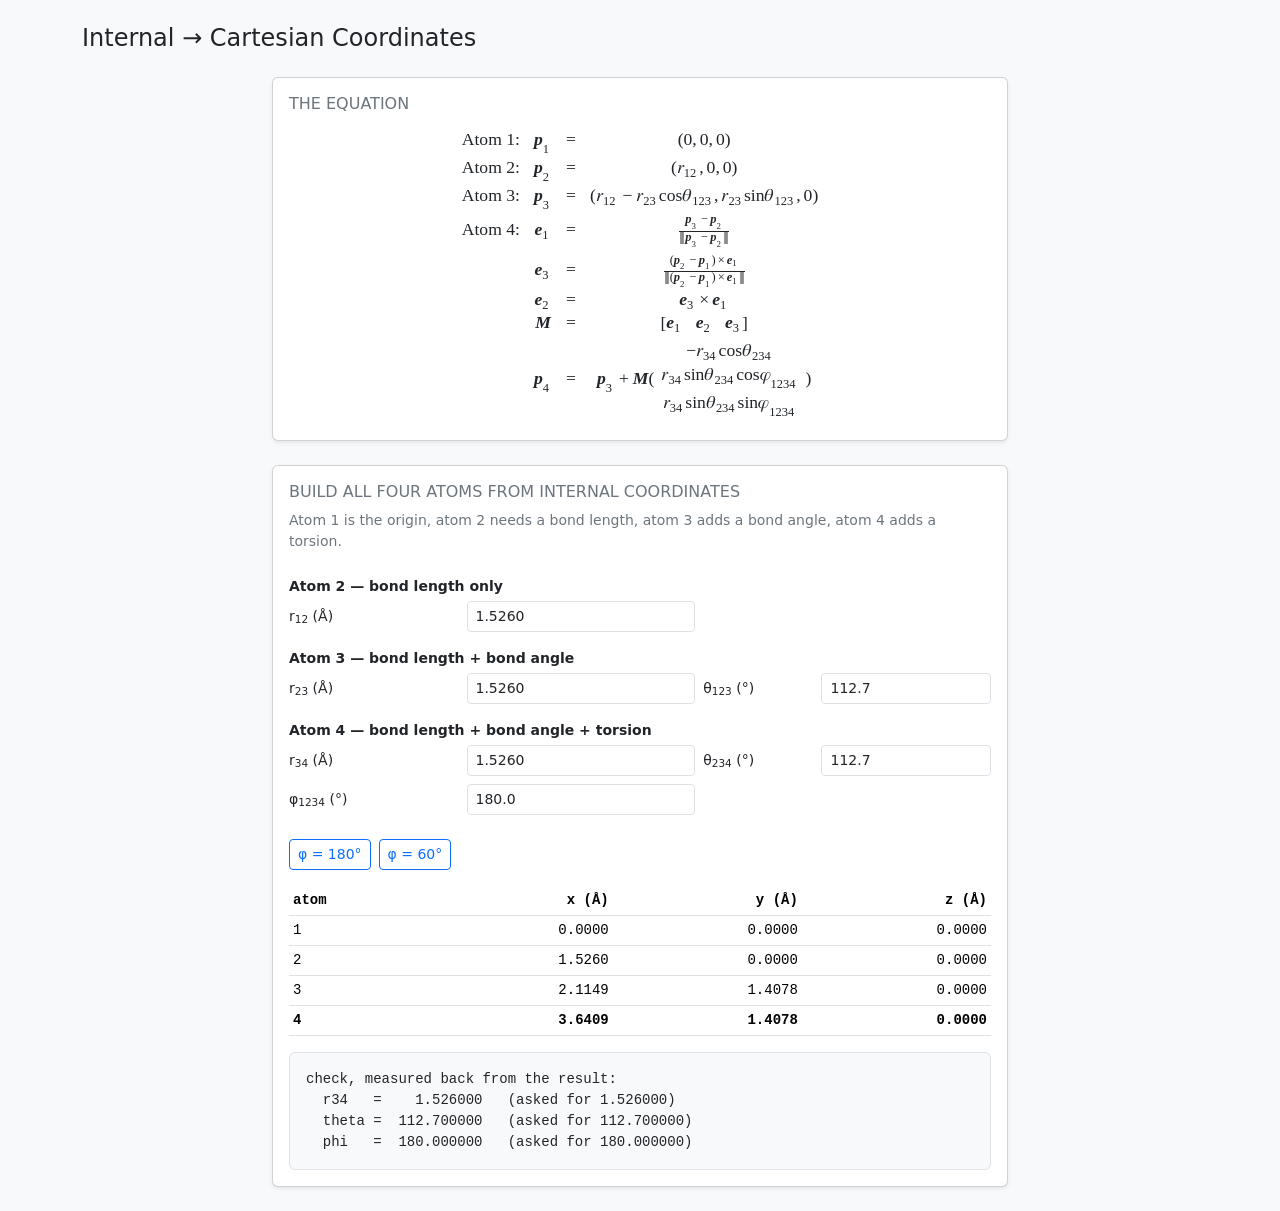
<file: index.html>
<!doctype html>
<html lang="en">

<head>
  <meta charset="utf-8">
  <meta name="viewport" content="width=device-width, initial-scale=1">
  <title>Internal to Cartesian Coordinates</title>
  <link rel="stylesheet" href="bootstrap.min.css">
  <link rel="stylesheet" href="style.css">
</head>

<body class="bg-body-tertiary">
  <div class="container py-4">

    <!-- ============================ header ============================ -->
    <header class="mb-4">
      <h1 class="h4 mb-0">Internal &rarr; Cartesian Coordinates</h1>
    </header>

    <!-- ===================== the equation (native MathML) ===================== -->
    <div class="row justify-content-center mb-4">
      <div class="col-lg-8">
        <div class="card shadow-sm">
          <div class="card-body">
            <h2 class="h6 text-uppercase text-secondary mb-3">The equation</h2>
            <div class="overflow-auto">
              <math display="block">
                <mtable columnspacing="0.6em 0.3em 0.3em" rowspacing="0.65em">
                  <mtr>
                    <mtd columnalign="right">
                      <mtext>Atom&#xA0;1:</mtext>
                    </mtd>
                    <mtd columnalign="right">
                      <msub>
                        <mi class="vec" mathvariant="normal">p</mi>
                        <mn>1</mn>
                      </msub>
                    </mtd>
                    <mtd columnalign="center">
                      <mo>=</mo>
                    </mtd>
                    <mtd columnalign="left">
                      <mrow>
                        <mo>(</mo>
                        <mn>0</mn>
                        <mo>,</mo>
                        <mn>0</mn>
                        <mo>,</mo>
                        <mn>0</mn>
                        <mo>)</mo>
                      </mrow>
                    </mtd>
                  </mtr>
                  <mtr>
                    <mtd columnalign="right">
                      <mtext>Atom&#xA0;2:</mtext>
                    </mtd>
                    <mtd columnalign="right">
                      <msub>
                        <mi class="vec" mathvariant="normal">p</mi>
                        <mn>2</mn>
                      </msub>
                    </mtd>
                    <mtd columnalign="center">
                      <mo>=</mo>
                    </mtd>
                    <mtd columnalign="left">
                      <mrow>
                        <mo>(</mo>
                        <msub>
                          <mi>r</mi>
                          <mn>12</mn>
                        </msub>
                        <mo>,</mo>
                        <mn>0</mn>
                        <mo>,</mo>
                        <mn>0</mn>
                        <mo>)</mo>
                      </mrow>
                    </mtd>
                  </mtr>
                  <mtr>
                    <mtd columnalign="right">
                      <mtext>Atom&#xA0;3:</mtext>
                    </mtd>
                    <mtd columnalign="right">
                      <msub>
                        <mi class="vec" mathvariant="normal">p</mi>
                        <mn>3</mn>
                      </msub>
                    </mtd>
                    <mtd columnalign="center">
                      <mo>=</mo>
                    </mtd>
                    <mtd columnalign="left">
                      <mrow>
                        <mo>(</mo>
                        <msub>
                          <mi>r</mi>
                          <mn>12</mn>
                        </msub>
                        <mo>&#x2212;</mo>
                        <msub>
                          <mi>r</mi>
                          <mn>23</mn>
                        </msub>
                        <mi>cos</mi>
                        <mo>&#x2061;</mo>
                        <msub>
                          <mi>&#x3B8;</mi>
                          <mn>123</mn>
                        </msub>
                        <mo>,</mo>
                        <msub>
                          <mi>r</mi>
                          <mn>23</mn>
                        </msub>
                        <mi>sin</mi>
                        <mo>&#x2061;</mo>
                        <msub>
                          <mi>&#x3B8;</mi>
                          <mn>123</mn>
                        </msub>
                        <mo>,</mo>
                        <mn>0</mn>
                        <mo>)</mo>
                      </mrow>
                    </mtd>
                  </mtr>
                  <mtr>
                    <mtd columnalign="right">
                      <mtext>Atom&#xA0;4:</mtext>
                    </mtd>
                    <mtd columnalign="right">
                      <msub>
                        <mi class="vec" mathvariant="normal">e</mi>
                        <mn>1</mn>
                      </msub>
                    </mtd>
                    <mtd columnalign="center">
                      <mo>=</mo>
                    </mtd>
                    <mtd columnalign="left">
                      <mfrac>
                        <mrow>
                          <msub>
                            <mi class="vec" mathvariant="normal">p</mi>
                            <mn>3</mn>
                          </msub>
                          <mo>&#x2212;</mo>
                          <msub>
                            <mi class="vec" mathvariant="normal">p</mi>
                            <mn>2</mn>
                          </msub>
                        </mrow>
                        <mrow>
                          <mo>&#x2016;</mo>
                          <msub>
                            <mi class="vec" mathvariant="normal">p</mi>
                            <mn>3</mn>
                          </msub>
                          <mo>&#x2212;</mo>
                          <msub>
                            <mi class="vec" mathvariant="normal">p</mi>
                            <mn>2</mn>
                          </msub>
                          <mo>&#x2016;</mo>
                        </mrow>
                      </mfrac>
                    </mtd>
                  </mtr>
                  <mtr>
                    <mtd columnalign="right">
                      <mtext></mtext>
                    </mtd>
                    <mtd columnalign="right">
                      <msub>
                        <mi class="vec" mathvariant="normal">e</mi>
                        <mn>3</mn>
                      </msub>
                    </mtd>
                    <mtd columnalign="center">
                      <mo>=</mo>
                    </mtd>
                    <mtd columnalign="left">
                      <mfrac>
                        <mrow>
                          <mo>(</mo>
                          <msub>
                            <mi class="vec" mathvariant="normal">p</mi>
                            <mn>2</mn>
                          </msub>
                          <mo>&#x2212;</mo>
                          <msub>
                            <mi class="vec" mathvariant="normal">p</mi>
                            <mn>1</mn>
                          </msub>
                          <mo>)</mo>
                          <mo>&#xD7;</mo>
                          <msub>
                            <mi class="vec" mathvariant="normal">e</mi>
                            <mn>1</mn>
                          </msub>
                        </mrow>
                        <mrow>
                          <mo>&#x2016;</mo>
                          <mo>(</mo>
                          <msub>
                            <mi class="vec" mathvariant="normal">p</mi>
                            <mn>2</mn>
                          </msub>
                          <mo>&#x2212;</mo>
                          <msub>
                            <mi class="vec" mathvariant="normal">p</mi>
                            <mn>1</mn>
                          </msub>
                          <mo>)</mo>
                          <mo>&#xD7;</mo>
                          <msub>
                            <mi class="vec" mathvariant="normal">e</mi>
                            <mn>1</mn>
                          </msub>
                          <mo>&#x2016;</mo>
                        </mrow>
                      </mfrac>
                    </mtd>
                  </mtr>
                  <mtr>
                    <mtd columnalign="right">
                      <mtext></mtext>
                    </mtd>
                    <mtd columnalign="right">
                      <msub>
                        <mi class="vec" mathvariant="normal">e</mi>
                        <mn>2</mn>
                      </msub>
                    </mtd>
                    <mtd columnalign="center">
                      <mo>=</mo>
                    </mtd>
                    <mtd columnalign="left">
                      <mrow>
                        <msub>
                          <mi class="vec" mathvariant="normal">e</mi>
                          <mn>3</mn>
                        </msub>
                        <mo>&#xD7;</mo>
                        <msub>
                          <mi class="vec" mathvariant="normal">e</mi>
                          <mn>1</mn>
                        </msub>
                      </mrow>
                    </mtd>
                  </mtr>
                  <mtr>
                    <mtd columnalign="right">
                      <mtext></mtext>
                    </mtd>
                    <mtd columnalign="right">
                      <mi class="vec" mathvariant="normal">M</mi>
                    </mtd>
                    <mtd columnalign="center">
                      <mo>=</mo>
                    </mtd>
                    <mtd columnalign="left">
                      <mrow>
                        <mo>[</mo>
                        <msub>
                          <mi class="vec" mathvariant="normal">e</mi>
                          <mn>1</mn>
                        </msub>
                        <mspace width="0.7em" />
                        <msub>
                          <mi class="vec" mathvariant="normal">e</mi>
                          <mn>2</mn>
                        </msub>
                        <mspace width="0.7em" />
                        <msub>
                          <mi class="vec" mathvariant="normal">e</mi>
                          <mn>3</mn>
                        </msub>
                        <mo>]</mo>
                      </mrow>
                    </mtd>
                  </mtr>
                  <mtr>
                    <mtd columnalign="right">
                      <mtext></mtext>
                    </mtd>
                    <mtd columnalign="right">
                      <msub>
                        <mi class="vec" mathvariant="normal">p</mi>
                        <mn>4</mn>
                      </msub>
                    </mtd>
                    <mtd columnalign="center">
                      <mo>=</mo>
                    </mtd>
                    <mtd columnalign="left">
                      <mrow>
                        <msub>
                          <mi class="vec" mathvariant="normal">p</mi>
                          <mn>3</mn>
                        </msub>
                        <mo>+</mo>
                        <mi class="vec" mathvariant="normal">M</mi>
                        <mo stretchy="true">(</mo>
                        <mtable rowspacing="0.35em">
                          <mtr>
                            <mtd columnalign="left">
                              <mrow>
                                <mo>&#x2212;</mo>
                                <msub>
                                  <mi>r</mi>
                                  <mn>34</mn>
                                </msub>
                                <mi>cos</mi>
                                <mo>&#x2061;</mo>
                                <msub>
                                  <mi>&#x3B8;</mi>
                                  <mn>234</mn>
                                </msub>
                              </mrow>
                            </mtd>
                          </mtr>
                          <mtr>
                            <mtd columnalign="left">
                              <mrow>
                                <msub>
                                  <mi>r</mi>
                                  <mn>34</mn>
                                </msub>
                                <mi>sin</mi>
                                <mo>&#x2061;</mo>
                                <msub>
                                  <mi>&#x3B8;</mi>
                                  <mn>234</mn>
                                </msub>
                                <mi>cos</mi>
                                <mo>&#x2061;</mo>
                                <msub>
                                  <mi>&#x3C6;</mi>
                                  <mn>1234</mn>
                                </msub>
                              </mrow>
                            </mtd>
                          </mtr>
                          <mtr>
                            <mtd columnalign="left">
                              <mrow>
                                <msub>
                                  <mi>r</mi>
                                  <mn>34</mn>
                                </msub>
                                <mi>sin</mi>
                                <mo>&#x2061;</mo>
                                <msub>
                                  <mi>&#x3B8;</mi>
                                  <mn>234</mn>
                                </msub>
                                <mi>sin</mi>
                                <mo>&#x2061;</mo>
                                <msub>
                                  <mi>&#x3C6;</mi>
                                  <mn>1234</mn>
                                </msub>
                              </mrow>
                            </mtd>
                          </mtr>
                        </mtable>
                        <mo stretchy="true">)</mo>
                      </mrow>
                    </mtd>
                  </mtr>
                </mtable>
              </math>
            </div>
          </div>
        </div>
      </div>
    </div>

    <div class="row justify-content-center">
      <div class="col-lg-8">
        <div class="card shadow-sm">
          <div class="card-body">

            <h2 class="h6 text-uppercase text-secondary mb-2">
              Build all four atoms from internal coordinates
            </h2>
            <p class="text-secondary small">
              Atom 1 is the origin, atom 2 needs a bond length, atom 3 adds a bond angle,
              atom 4 adds a torsion.
            </p>

            <p class="fw-semibold small mb-1 mt-4">Atom 2 &mdash; bond length only</p>
            <div class="row g-2 align-items-center">
              <div class="col-4 col-sm-3">
                <label for="r12" class="col-form-label col-form-label-sm">r<sub>12</sub> (&Aring;)</label>
              </div>
              <div class="col-8 col-sm-4">
                <input type="text" inputmode="decimal" class="form-control form-control-sm" id="r12" value="1.5260">
              </div>
            </div>

            <p class="fw-semibold small mb-1 mt-3">Atom 3 &mdash; bond length + bond angle</p>
            <div class="row g-2 align-items-center">
              <div class="col-4 col-sm-3">
                <label for="r23" class="col-form-label col-form-label-sm">r<sub>23</sub> (&Aring;)</label>
              </div>
              <div class="col-8 col-sm-4">
                <input type="text" inputmode="decimal" class="form-control form-control-sm" id="r23" value="1.5260">
              </div>
              <div class="col-4 col-sm-2">
                <label for="a123" class="col-form-label col-form-label-sm">&theta;<sub>123</sub> (&deg;)</label>
              </div>
              <div class="col-8 col-sm-3">
                <input type="text" inputmode="decimal" class="form-control form-control-sm" id="a123" value="112.7">
              </div>
            </div>

            <p class="fw-semibold small mb-1 mt-3">Atom 4 &mdash; bond length + bond angle + torsion</p>
            <div class="row g-2 align-items-center">
              <div class="col-4 col-sm-3">
                <label for="r34" class="col-form-label col-form-label-sm">r<sub>34</sub> (&Aring;)</label>
              </div>
              <div class="col-8 col-sm-4">
                <input type="text" inputmode="decimal" class="form-control form-control-sm" id="r34" value="1.5260">
              </div>
              <div class="col-4 col-sm-2">
                <label for="a234" class="col-form-label col-form-label-sm">&theta;<sub>234</sub> (&deg;)</label>
              </div>
              <div class="col-8 col-sm-3">
                <input type="text" inputmode="decimal" class="form-control form-control-sm" id="a234" value="112.7">
              </div>
              <div class="col-4 col-sm-3">
                <label for="d1234" class="col-form-label col-form-label-sm">&phi;<sub>1234</sub> (&deg;)</label>
              </div>
              <div class="col-8 col-sm-4">
                <input type="text" inputmode="decimal" class="form-control form-control-sm" id="d1234" value="180.0">
              </div>
            </div>

            <div class="d-flex flex-wrap gap-2 mt-4">
              <button type="button" class="btn btn-sm btn-outline-primary" id="anti">&phi; = 180&deg;</button>
              <button type="button" class="btn btn-sm btn-outline-primary" id="gauche">&phi; = 60&deg;</button>
            </div>

            <div id="berr" class="alert alert-danger py-2 px-3 small mt-3 d-none" role="alert"></div>
            <div id="bout"></div>

          </div>
        </div>
      </div>

    </div>
  </div>

  <script src="nerf.js"></script>
  <script src="script.js"></script>
</body>

</html>
</file>
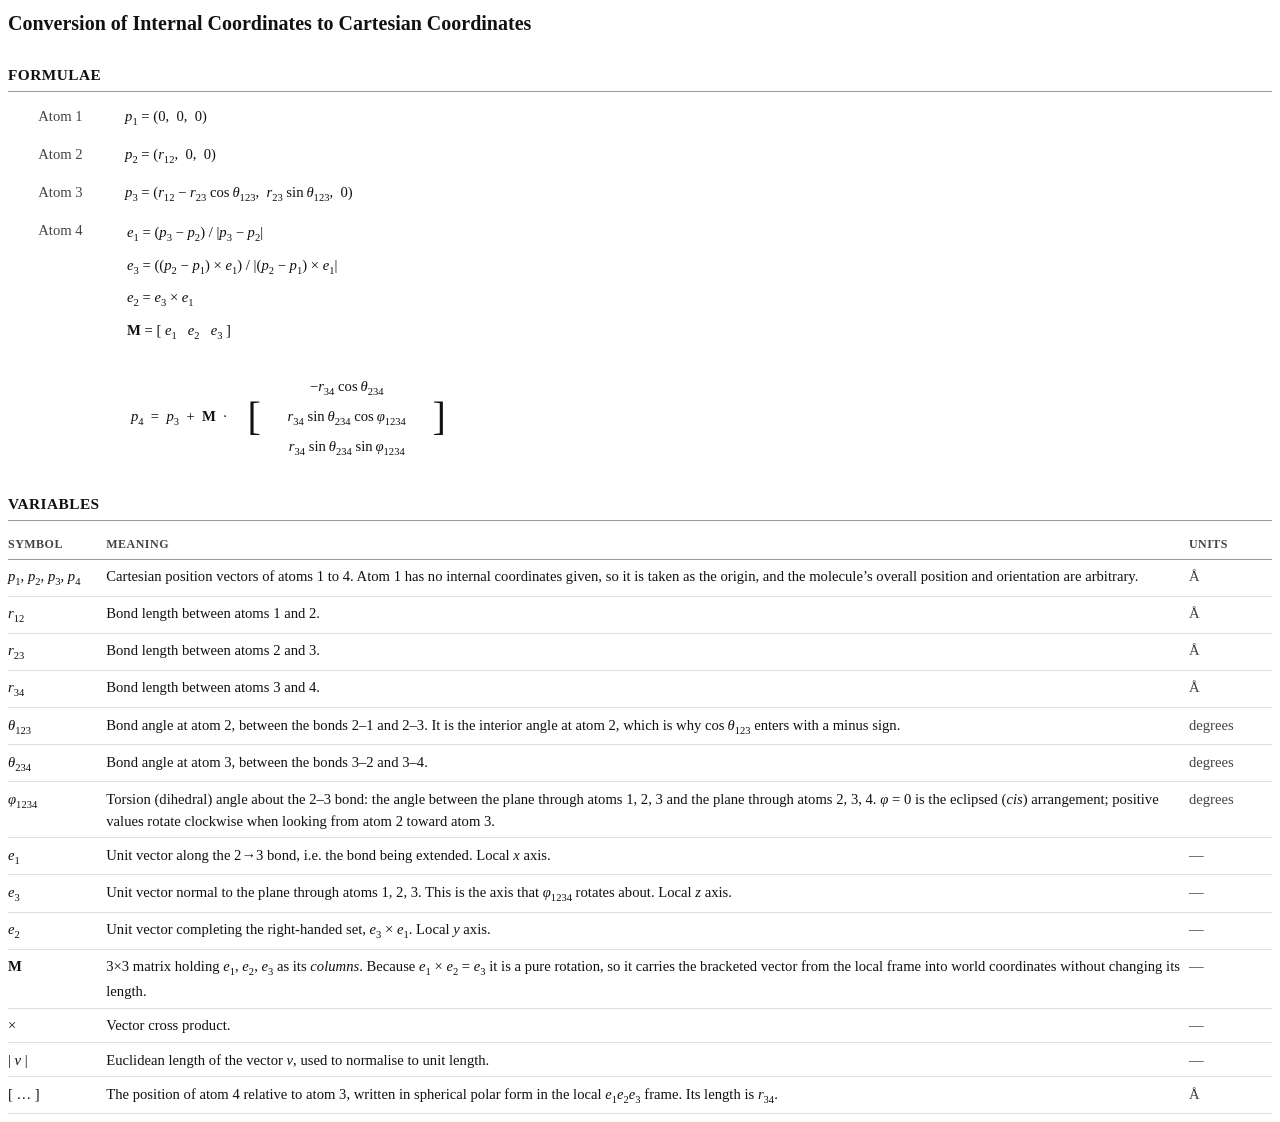
<file: formulae.html>
<!doctype html>
<html>

<head>
    <meta charset="utf-8">
    <style>
        @page {
            size: A4;
            margin: 20mm 22mm;
        }

        body {
            font: 11pt/1.5 "Times New Roman", Times, Georgia, serif;
            color: #111;
        }

        h1 {
            font-size: 15pt;
            margin: 0 0 2mm;
        }

        h2 {
            font-size: 11.5pt;
            margin: 7mm 0 2.5mm;
            padding-bottom: 1mm;
            border-bottom: 0.6pt solid #999;
            letter-spacing: .03em;
            text-transform: uppercase;
        }

        .eq {
            margin: 3.5mm 0 3.5mm 8mm;
        }

        .eq .lbl {
            display: inline-block;
            width: 22mm;
            font-style: normal;
            color: #444;
        }

        i {
            font-style: italic;
        }

        sub {
            font-size: 72%;
        }

        .vec td {
            padding: 0.4mm 2mm;
            text-align: center;
        }

        .brk {
            font-size: 30pt;
            font-weight: 300;
            line-height: 0.9;
            padding: 0 0.5mm;
        }

        table.vars {
            border-collapse: collapse;
            width: 100%;
            margin-top: 2mm;
        }

        table.vars th {
            text-align: left;
            font-size: 9pt;
            text-transform: uppercase;
            letter-spacing: .04em;
            color: #444;
            border-bottom: 0.6pt solid #999;
            padding: 1.4mm 2mm 1.4mm 0;
        }

        table.vars tr {
            page-break-inside: avoid;
        }

        table.vars td {
            vertical-align: top;
            padding: 1.5mm 2mm 1.5mm 0;
            border-bottom: 0.3pt solid #ddd;
        }

        table.vars td:first-child {
            width: 24mm;
            white-space: nowrap;
        }

        table.vars td:last-child {
            width: 20mm;
            color: #444;
        }
    </style>
</head>

<body>

    <h1>Conversion of Internal Coordinates to Cartesian Coordinates</h1>

    <h2>Formulae</h2>

    <div class="eq"><span class="lbl">Atom 1</span>
        <i>p</i><sub>1</sub> = (0,&nbsp; 0,&nbsp; 0)
    </div>

    <div class="eq"><span class="lbl">Atom 2</span>
        <i>p</i><sub>2</sub> = (<i>r</i><sub>12</sub>,&nbsp; 0,&nbsp; 0)
    </div>

    <div class="eq"><span class="lbl">Atom 3</span>
        <i>p</i><sub>3</sub> = (<i>r</i><sub>12</sub> &minus; <i>r</i><sub>23</sub>
        cos&thinsp;<i>&theta;</i><sub>123</sub>,&nbsp;
        <i>r</i><sub>23</sub> sin&thinsp;<i>&theta;</i><sub>123</sub>,&nbsp; 0)
    </div>

    <div class="eq"><span class="lbl">Atom 4</span>
        <table style="display:inline-table;vertical-align:top">
            <tr>
                <td style="padding:0 0 1.5mm 0">
                    <i>e</i><sub>1</sub> = (<i>p</i><sub>3</sub> &minus; <i>p</i><sub>2</sub>) / |<i>p</i><sub>3</sub>
                    &minus; <i>p</i><sub>2</sub>|
                </td>
            </tr>
            <tr>
                <td style="padding:0 0 1.5mm 0">
                    <i>e</i><sub>3</sub> = ((<i>p</i><sub>2</sub> &minus; <i>p</i><sub>1</sub>) &times;
                    <i>e</i><sub>1</sub>)
                    / |(<i>p</i><sub>2</sub> &minus; <i>p</i><sub>1</sub>) &times; <i>e</i><sub>1</sub>|
                </td>
            </tr>
            <tr>
                <td style="padding:0 0 1.5mm 0">
                    <i>e</i><sub>2</sub> = <i>e</i><sub>3</sub> &times; <i>e</i><sub>1</sub>
                </td>
            </tr>
            <tr>
                <td style="padding:0 0 2.5mm 0">
                    <b>M</b> = [ <i>e</i><sub>1</sub> &nbsp; <i>e</i><sub>2</sub> &nbsp; <i>e</i><sub>3</sub> ]
                </td>
            </tr>
        </table>
    </div>

    <div style="margin-left:30mm">
        <table class="vec">
            <tr>
                <td><i>p</i><sub>4</sub> &nbsp;=&nbsp; <i>p</i><sub>3</sub> &nbsp;+&nbsp; <b>M</b> &nbsp;&middot;&nbsp;
                </td>
                <td class="brk">[</td>
                <td>
                    <table class="vec">
                        <tr>
                            <td>&minus;<i>r</i><sub>34</sub> cos&thinsp;<i>&theta;</i><sub>234</sub></td>
                        </tr>
                        <tr>
                            <td><i>r</i><sub>34</sub> sin&thinsp;<i>&theta;</i><sub>234</sub>
                                cos&thinsp;<i>&phi;</i><sub>1234</sub></td>
                        </tr>
                        <tr>
                            <td><i>r</i><sub>34</sub> sin&thinsp;<i>&theta;</i><sub>234</sub>
                                sin&thinsp;<i>&phi;</i><sub>1234</sub></td>
                        </tr>
                    </table>
                </td>
                <td class="brk">]</td>
            </tr>
        </table>
    </div>

    <h2>Variables</h2>

    <table class="vars">
        <tr>
            <th>Symbol</th>
            <th>Meaning</th>
            <th>Units</th>
        </tr>

        <tr>
            <td><i>p</i><sub>1</sub>, <i>p</i><sub>2</sub>, <i>p</i><sub>3</sub>, <i>p</i><sub>4</sub></td>
            <td>Cartesian position vectors of atoms 1 to 4. Atom 1 has no internal coordinates given, so it
                is taken as the origin, and the molecule&rsquo;s overall position and orientation are arbitrary.</td>
            <td>&Aring;</td>
        </tr>

        <tr>
            <td><i>r</i><sub>12</sub></td>
            <td>Bond length between atoms 1 and 2.</td>
            <td>&Aring;</td>
        </tr>
        <tr>
            <td><i>r</i><sub>23</sub></td>
            <td>Bond length between atoms 2 and 3.</td>
            <td>&Aring;</td>
        </tr>
        <tr>
            <td><i>r</i><sub>34</sub></td>
            <td>Bond length between atoms 3 and 4.</td>
            <td>&Aring;</td>
        </tr>

        <tr>
            <td><i>&theta;</i><sub>123</sub></td>
            <td>Bond angle at atom 2, between the bonds 2&ndash;1 and 2&ndash;3. It is the interior angle at
                atom 2, which is why cos&thinsp;<i>&theta;</i><sub>123</sub> enters with a minus sign.</td>
            <td>degrees</td>
        </tr>

        <tr>
            <td><i>&theta;</i><sub>234</sub></td>
            <td>Bond angle at atom 3, between the bonds 3&ndash;2 and 3&ndash;4.</td>
            <td>degrees</td>
        </tr>

        <tr>
            <td><i>&phi;</i><sub>1234</sub></td>
            <td>Torsion (dihedral) angle about the 2&ndash;3 bond: the angle between the plane through atoms
                1, 2, 3 and the plane through atoms 2, 3, 4. <i>&phi;</i> = 0 is the eclipsed (<i>cis</i>)
                arrangement; positive values rotate clockwise when looking from atom 2 toward atom 3.</td>
            <td>degrees</td>
        </tr>

        <tr>
            <td><i>e</i><sub>1</sub></td>
            <td>Unit vector along the 2&rarr;3 bond, i.e. the bond being extended. Local <i>x</i> axis.</td>
            <td>&mdash;</td>
        </tr>

        <tr>
            <td><i>e</i><sub>3</sub></td>
            <td>Unit vector normal to the plane through atoms 1, 2, 3. This is the axis that
                <i>&phi;</i><sub>1234</sub> rotates about. Local <i>z</i> axis.
            </td>
            <td>&mdash;</td>
        </tr>

        <tr>
            <td><i>e</i><sub>2</sub></td>
            <td>Unit vector completing the right-handed set, <i>e</i><sub>3</sub> &times; <i>e</i><sub>1</sub>.
                Local <i>y</i> axis.</td>
            <td>&mdash;</td>
        </tr>

        <tr>
            <td><b>M</b></td>
            <td>3&times;3 matrix holding <i>e</i><sub>1</sub>, <i>e</i><sub>2</sub>, <i>e</i><sub>3</sub> as its
                <i>columns</i>. Because <i>e</i><sub>1</sub> &times; <i>e</i><sub>2</sub> = <i>e</i><sub>3</sub>
                it is a pure rotation, so it carries the bracketed vector from the local frame into world
                coordinates without changing its length.
            </td>
            <td>&mdash;</td>
        </tr>

        <tr>
            <td>&times;</td>
            <td>Vector cross product.</td>
            <td>&mdash;</td>
        </tr>
        <tr>
            <td>| <i>v</i> |</td>
            <td>Euclidean length of the vector <i>v</i>, used to normalise to unit length.</td>
            <td>&mdash;</td>
        </tr>

        <tr>
            <td>[ &hellip; ]</td>
            <td>The position of atom 4 relative to atom 3, written in spherical polar form in the local
                <i>e</i><sub>1</sub><i>e</i><sub>2</sub><i>e</i><sub>3</sub> frame. Its length is
                <i>r</i><sub>34</sub>.
            </td>
            <td>&Aring;</td>
        </tr>
    </table>

</body>

</html>
</file>
<file: style.css>
/* Layout, spacing, cards, forms, tables and buttons all come from
   Bootstrap. These are the few things it has no utility class for. */

/* Numeric columns only line up if the digits share a fixed advance width.
   Applied to the coordinate tables. */
.tabular {
  font-variant-numeric: tabular-nums;
}

/* Vectors and matrices are bold italic. MathML Core italicises a single-letter
   <mi> by substituting a Unicode italic character (text-transform: math-auto),
   which font-weight cannot touch -- so those <mi> carry mathvariant="normal" to
   switch the substitution off, and the styling is done here instead. */
math .vec {
  font-weight: 700;
  font-style: italic;
}

/* MathML defaults to the surrounding text size, which is small for a formula
   that is the point of the page. */
math {
  font-size: 1.1rem;
}
</file>
